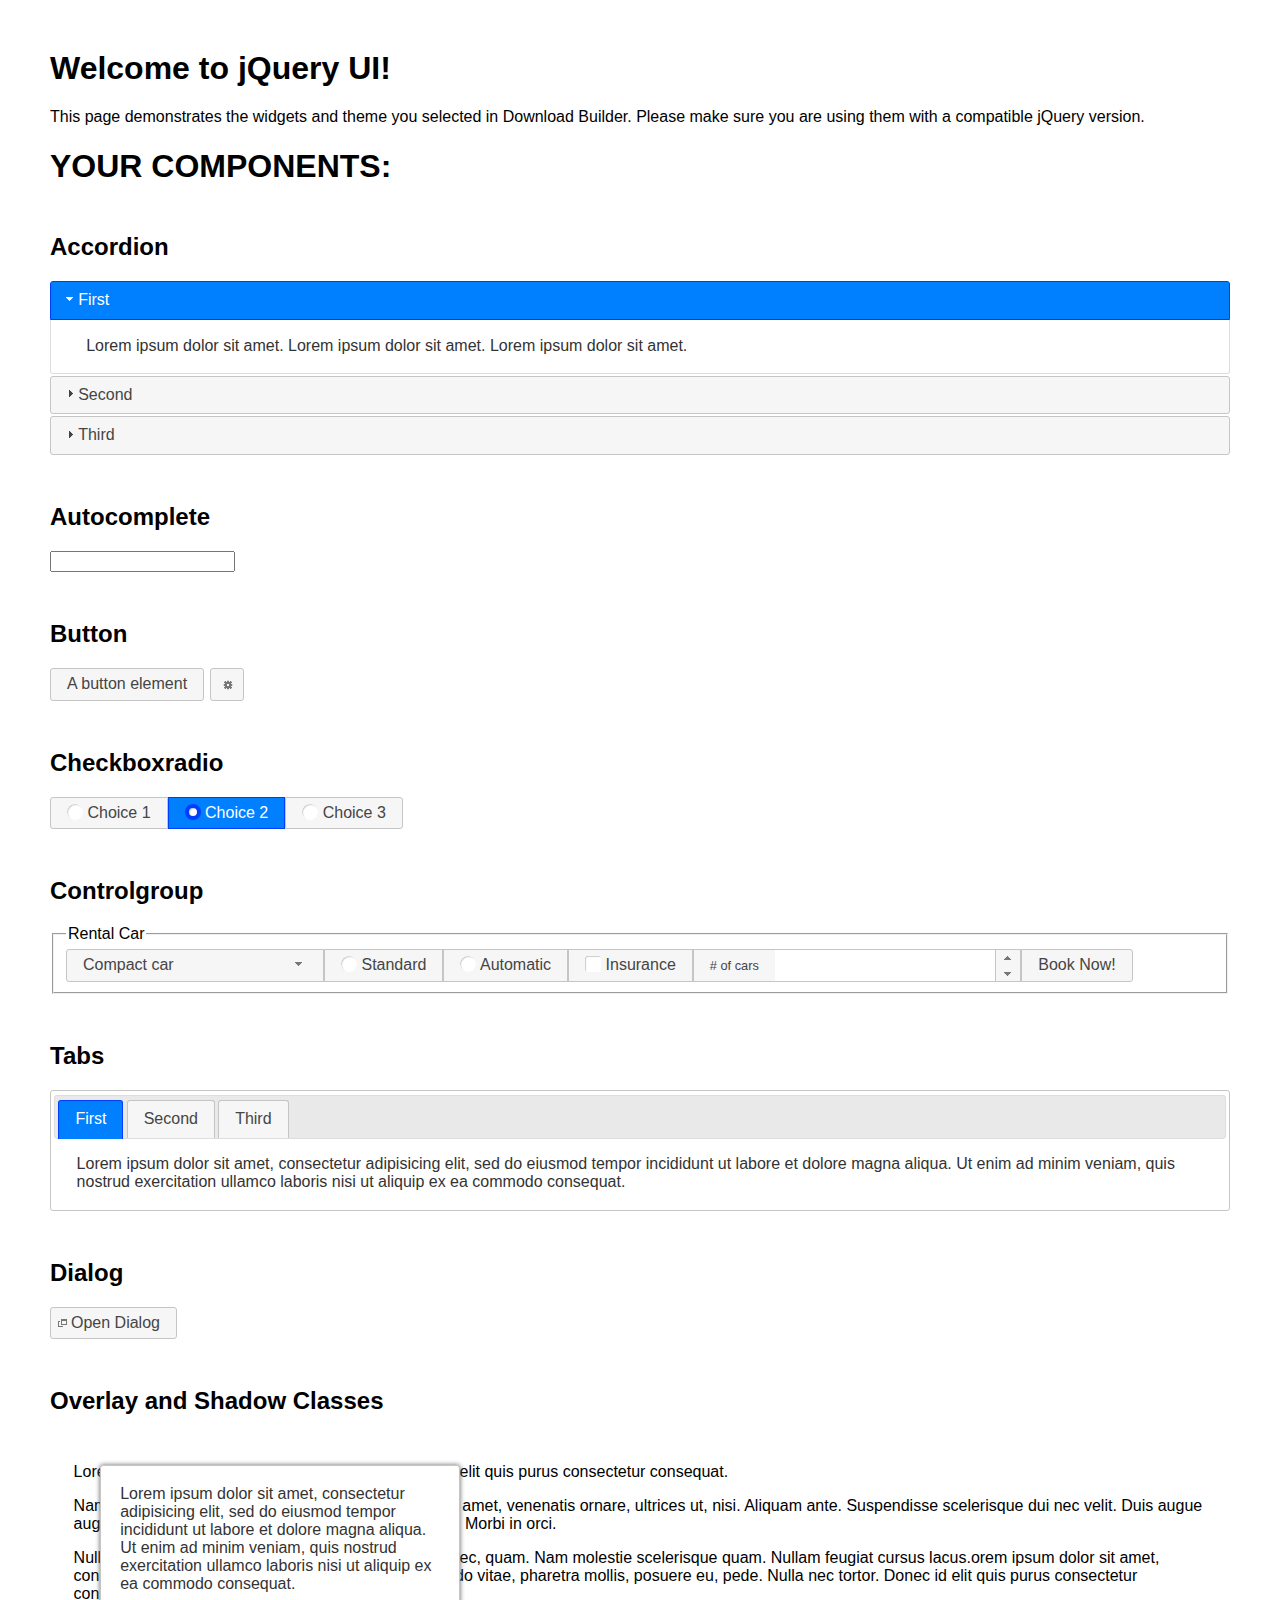
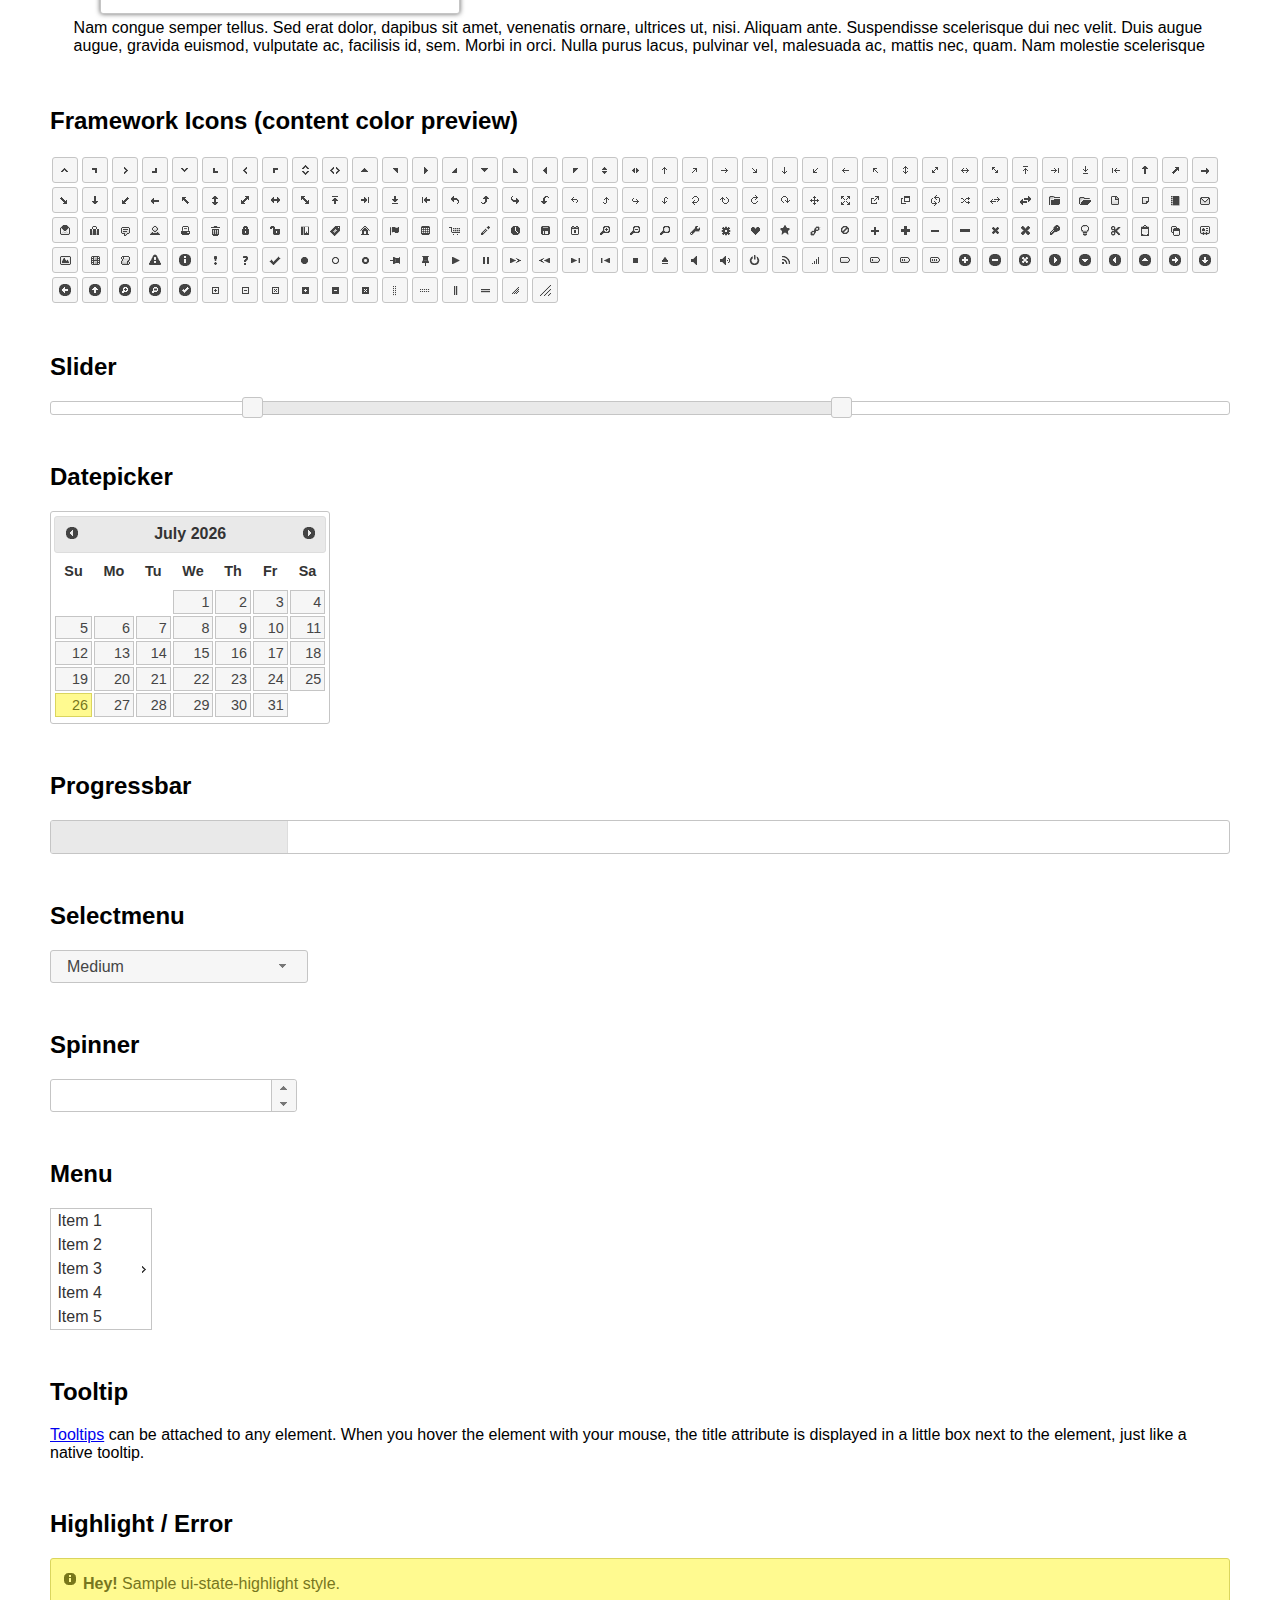
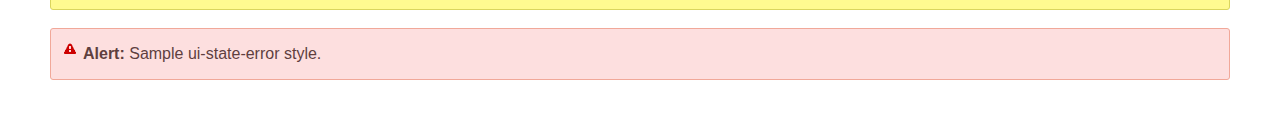
<file: jquery-ui-1.12.1/index.html>
<!doctype html>
<html lang="us">
<head>
	<meta charset="utf-8">
	<title>jQuery UI Example Page</title>
	<link href="jquery-ui.css" rel="stylesheet">
	<style>
	body{
		font-family: "Trebuchet MS", sans-serif;
		margin: 50px;
	}
	.demoHeaders {
		margin-top: 2em;
	}
	#dialog-link {
		padding: .4em 1em .4em 20px;
		text-decoration: none;
		position: relative;
	}
	#dialog-link span.ui-icon {
		margin: 0 5px 0 0;
		position: absolute;
		left: .2em;
		top: 50%;
		margin-top: -8px;
	}
	#icons {
		margin: 0;
		padding: 0;
	}
	#icons li {
		margin: 2px;
		position: relative;
		padding: 4px 0;
		cursor: pointer;
		float: left;
		list-style: none;
	}
	#icons span.ui-icon {
		float: left;
		margin: 0 4px;
	}
	.fakewindowcontain .ui-widget-overlay {
		position: absolute;
	}
	select {
		width: 200px;
	}
	</style>
</head>
<body>

<h1>Welcome to jQuery UI!</h1>

<div class="ui-widget">
	<p>This page demonstrates the widgets and theme you selected in Download Builder. Please make sure you are using them with a compatible jQuery version.</p>
</div>

<h1>YOUR COMPONENTS:</h1>


<!-- Accordion -->
<h2 class="demoHeaders">Accordion</h2>
<div id="accordion">
	<h3>First</h3>
	<div>Lorem ipsum dolor sit amet. Lorem ipsum dolor sit amet. Lorem ipsum dolor sit amet.</div>
	<h3>Second</h3>
	<div>Phasellus mattis tincidunt nibh.</div>
	<h3>Third</h3>
	<div>Nam dui erat, auctor a, dignissim quis.</div>
</div>



<!-- Autocomplete -->
<h2 class="demoHeaders">Autocomplete</h2>
<div>
	<input id="autocomplete" title="type &quot;a&quot;">
</div>



<!-- Button -->
<h2 class="demoHeaders">Button</h2>
<button id="button">A button element</button>
<button id="button-icon">An icon-only button</button>



<!-- Checkboxradio -->
<h2 class="demoHeaders">Checkboxradio</h2>
<form style="margin-top: 1em;">
	<div id="radioset">
		<input type="radio" id="radio1" name="radio"><label for="radio1">Choice 1</label>
		<input type="radio" id="radio2" name="radio" checked="checked"><label for="radio2">Choice 2</label>
		<input type="radio" id="radio3" name="radio"><label for="radio3">Choice 3</label>
	</div>
</form>



<!-- Controlgroup -->
<h2 class="demoHeaders">Controlgroup</h2>
<fieldset>
	<legend>Rental Car</legend>
	<div id="controlgroup">
		<select id="car-type">
			<option>Compact car</option>
			<option>Midsize car</option>
			<option>Full size car</option>
			<option>SUV</option>
			<option>Luxury</option>
			<option>Truck</option>
			<option>Van</option>
		</select>
		<label for="transmission-standard">Standard</label>
		<input type="radio" name="transmission" id="transmission-standard">
		<label for="transmission-automatic">Automatic</label>
		<input type="radio" name="transmission" id="transmission-automatic">
		<label for="insurance">Insurance</label>
		<input type="checkbox" name="insurance" id="insurance">
		<label for="horizontal-spinner" class="ui-controlgroup-label"># of cars</label>
		<input id="horizontal-spinner" class="ui-spinner-input">
		<button>Book Now!</button>
	</div>
</fieldset>



<!-- Tabs -->
<h2 class="demoHeaders">Tabs</h2>
<div id="tabs">
	<ul>
		<li><a href="#tabs-1">First</a></li>
		<li><a href="#tabs-2">Second</a></li>
		<li><a href="#tabs-3">Third</a></li>
	</ul>
	<div id="tabs-1">Lorem ipsum dolor sit amet, consectetur adipisicing elit, sed do eiusmod tempor incididunt ut labore et dolore magna aliqua. Ut enim ad minim veniam, quis nostrud exercitation ullamco laboris nisi ut aliquip ex ea commodo consequat.</div>
	<div id="tabs-2">Phasellus mattis tincidunt nibh. Cras orci urna, blandit id, pretium vel, aliquet ornare, felis. Maecenas scelerisque sem non nisl. Fusce sed lorem in enim dictum bibendum.</div>
	<div id="tabs-3">Nam dui erat, auctor a, dignissim quis, sollicitudin eu, felis. Pellentesque nisi urna, interdum eget, sagittis et, consequat vestibulum, lacus. Mauris porttitor ullamcorper augue.</div>
</div>



<h2 class="demoHeaders">Dialog</h2>
<p>
	<button id="dialog-link" class="ui-button ui-corner-all ui-widget">
		<span class="ui-icon ui-icon-newwin"></span>Open Dialog
	</button>
</p>

<h2 class="demoHeaders">Overlay and Shadow Classes</h2>
<div style="position: relative; width: 96%; height: 200px; padding:1% 2%; overflow:hidden;" class="fakewindowcontain">
	<p>Lorem ipsum dolor sit amet,  Nulla nec tortor. Donec id elit quis purus consectetur consequat. </p><p>Nam congue semper tellus. Sed erat dolor, dapibus sit amet, venenatis ornare, ultrices ut, nisi. Aliquam ante. Suspendisse scelerisque dui nec velit. Duis augue augue, gravida euismod, vulputate ac, facilisis id, sem. Morbi in orci. </p><p>Nulla purus lacus, pulvinar vel, malesuada ac, mattis nec, quam. Nam molestie scelerisque quam. Nullam feugiat cursus lacus.orem ipsum dolor sit amet, consectetur adipiscing elit. Donec libero risus, commodo vitae, pharetra mollis, posuere eu, pede. Nulla nec tortor. Donec id elit quis purus consectetur consequat. </p><p>Nam congue semper tellus. Sed erat dolor, dapibus sit amet, venenatis ornare, ultrices ut, nisi. Aliquam ante. Suspendisse scelerisque dui nec velit. Duis augue augue, gravida euismod, vulputate ac, facilisis id, sem. Morbi in orci. Nulla purus lacus, pulvinar vel, malesuada ac, mattis nec, quam. Nam molestie scelerisque quam. </p><p>Nullam feugiat cursus lacus.orem ipsum dolor sit amet, consectetur adipiscing elit. Donec libero risus, commodo vitae, pharetra mollis, posuere eu, pede. Nulla nec tortor. Donec id elit quis purus consectetur consequat. Nam congue semper tellus. Sed erat dolor, dapibus sit amet, venenatis ornare, ultrices ut, nisi. Aliquam ante. </p><p>Suspendisse scelerisque dui nec velit. Duis augue augue, gravida euismod, vulputate ac, facilisis id, sem. Morbi in orci. Nulla purus lacus, pulvinar vel, malesuada ac, mattis nec, quam. Nam molestie scelerisque quam. Nullam feugiat cursus lacus.orem ipsum dolor sit amet, consectetur adipiscing elit. Donec libero risus, commodo vitae, pharetra mollis, posuere eu, pede. Nulla nec tortor. Donec id elit quis purus consectetur consequat. Nam congue semper tellus. Sed erat dolor, dapibus sit amet, venenatis ornare, ultrices ut, nisi. </p>

	<!-- ui-dialog -->
	<div class="ui-widget-overlay ui-front"></div>
	<div style="position: absolute; width: 320px; left: 50px; top: 30px; padding: 1.2em" class="ui-widget ui-front ui-widget-content ui-corner-all ui-widget-shadow">
		Lorem ipsum dolor sit amet, consectetur adipisicing elit, sed do eiusmod tempor incididunt ut labore et dolore magna aliqua. Ut enim ad minim veniam, quis nostrud exercitation ullamco laboris nisi ut aliquip ex ea commodo consequat.
	</div>

</div>

<!-- ui-dialog -->
<div id="dialog" title="Dialog Title">
	<p>Lorem ipsum dolor sit amet, consectetur adipisicing elit, sed do eiusmod tempor incididunt ut labore et dolore magna aliqua. Ut enim ad minim veniam, quis nostrud exercitation ullamco laboris nisi ut aliquip ex ea commodo consequat.</p>
</div>



<h2 class="demoHeaders">Framework Icons (content color preview)</h2>
<ul id="icons" class="ui-widget ui-helper-clearfix">
	<li class="ui-state-default ui-corner-all" title=".ui-icon-caret-1-n"><span class="ui-icon ui-icon-caret-1-n"></span></li>
	<li class="ui-state-default ui-corner-all" title=".ui-icon-caret-1-ne"><span class="ui-icon ui-icon-caret-1-ne"></span></li>
	<li class="ui-state-default ui-corner-all" title=".ui-icon-caret-1-e"><span class="ui-icon ui-icon-caret-1-e"></span></li>
	<li class="ui-state-default ui-corner-all" title=".ui-icon-caret-1-se"><span class="ui-icon ui-icon-caret-1-se"></span></li>
	<li class="ui-state-default ui-corner-all" title=".ui-icon-caret-1-s"><span class="ui-icon ui-icon-caret-1-s"></span></li>
	<li class="ui-state-default ui-corner-all" title=".ui-icon-caret-1-sw"><span class="ui-icon ui-icon-caret-1-sw"></span></li>
	<li class="ui-state-default ui-corner-all" title=".ui-icon-caret-1-w"><span class="ui-icon ui-icon-caret-1-w"></span></li>
	<li class="ui-state-default ui-corner-all" title=".ui-icon-caret-1-nw"><span class="ui-icon ui-icon-caret-1-nw"></span></li>
	<li class="ui-state-default ui-corner-all" title=".ui-icon-caret-2-n-s"><span class="ui-icon ui-icon-caret-2-n-s"></span></li>
	<li class="ui-state-default ui-corner-all" title=".ui-icon-caret-2-e-w"><span class="ui-icon ui-icon-caret-2-e-w"></span></li>
	<li class="ui-state-default ui-corner-all" title=".ui-icon-triangle-1-n"><span class="ui-icon ui-icon-triangle-1-n"></span></li>
	<li class="ui-state-default ui-corner-all" title=".ui-icon-triangle-1-ne"><span class="ui-icon ui-icon-triangle-1-ne"></span></li>
	<li class="ui-state-default ui-corner-all" title=".ui-icon-triangle-1-e"><span class="ui-icon ui-icon-triangle-1-e"></span></li>
	<li class="ui-state-default ui-corner-all" title=".ui-icon-triangle-1-se"><span class="ui-icon ui-icon-triangle-1-se"></span></li>
	<li class="ui-state-default ui-corner-all" title=".ui-icon-triangle-1-s"><span class="ui-icon ui-icon-triangle-1-s"></span></li>
	<li class="ui-state-default ui-corner-all" title=".ui-icon-triangle-1-sw"><span class="ui-icon ui-icon-triangle-1-sw"></span></li>
	<li class="ui-state-default ui-corner-all" title=".ui-icon-triangle-1-w"><span class="ui-icon ui-icon-triangle-1-w"></span></li>
	<li class="ui-state-default ui-corner-all" title=".ui-icon-triangle-1-nw"><span class="ui-icon ui-icon-triangle-1-nw"></span></li>
	<li class="ui-state-default ui-corner-all" title=".ui-icon-triangle-2-n-s"><span class="ui-icon ui-icon-triangle-2-n-s"></span></li>
	<li class="ui-state-default ui-corner-all" title=".ui-icon-triangle-2-e-w"><span class="ui-icon ui-icon-triangle-2-e-w"></span></li>
	<li class="ui-state-default ui-corner-all" title=".ui-icon-arrow-1-n"><span class="ui-icon ui-icon-arrow-1-n"></span></li>
	<li class="ui-state-default ui-corner-all" title=".ui-icon-arrow-1-ne"><span class="ui-icon ui-icon-arrow-1-ne"></span></li>
	<li class="ui-state-default ui-corner-all" title=".ui-icon-arrow-1-e"><span class="ui-icon ui-icon-arrow-1-e"></span></li>
	<li class="ui-state-default ui-corner-all" title=".ui-icon-arrow-1-se"><span class="ui-icon ui-icon-arrow-1-se"></span></li>
	<li class="ui-state-default ui-corner-all" title=".ui-icon-arrow-1-s"><span class="ui-icon ui-icon-arrow-1-s"></span></li>
	<li class="ui-state-default ui-corner-all" title=".ui-icon-arrow-1-sw"><span class="ui-icon ui-icon-arrow-1-sw"></span></li>
	<li class="ui-state-default ui-corner-all" title=".ui-icon-arrow-1-w"><span class="ui-icon ui-icon-arrow-1-w"></span></li>
	<li class="ui-state-default ui-corner-all" title=".ui-icon-arrow-1-nw"><span class="ui-icon ui-icon-arrow-1-nw"></span></li>
	<li class="ui-state-default ui-corner-all" title=".ui-icon-arrow-2-n-s"><span class="ui-icon ui-icon-arrow-2-n-s"></span></li>
	<li class="ui-state-default ui-corner-all" title=".ui-icon-arrow-2-ne-sw"><span class="ui-icon ui-icon-arrow-2-ne-sw"></span></li>
	<li class="ui-state-default ui-corner-all" title=".ui-icon-arrow-2-e-w"><span class="ui-icon ui-icon-arrow-2-e-w"></span></li>
	<li class="ui-state-default ui-corner-all" title=".ui-icon-arrow-2-se-nw"><span class="ui-icon ui-icon-arrow-2-se-nw"></span></li>
	<li class="ui-state-default ui-corner-all" title=".ui-icon-arrowstop-1-n"><span class="ui-icon ui-icon-arrowstop-1-n"></span></li>
	<li class="ui-state-default ui-corner-all" title=".ui-icon-arrowstop-1-e"><span class="ui-icon ui-icon-arrowstop-1-e"></span></li>
	<li class="ui-state-default ui-corner-all" title=".ui-icon-arrowstop-1-s"><span class="ui-icon ui-icon-arrowstop-1-s"></span></li>
	<li class="ui-state-default ui-corner-all" title=".ui-icon-arrowstop-1-w"><span class="ui-icon ui-icon-arrowstop-1-w"></span></li>
	<li class="ui-state-default ui-corner-all" title=".ui-icon-arrowthick-1-n"><span class="ui-icon ui-icon-arrowthick-1-n"></span></li>
	<li class="ui-state-default ui-corner-all" title=".ui-icon-arrowthick-1-ne"><span class="ui-icon ui-icon-arrowthick-1-ne"></span></li>
	<li class="ui-state-default ui-corner-all" title=".ui-icon-arrowthick-1-e"><span class="ui-icon ui-icon-arrowthick-1-e"></span></li>
	<li class="ui-state-default ui-corner-all" title=".ui-icon-arrowthick-1-se"><span class="ui-icon ui-icon-arrowthick-1-se"></span></li>
	<li class="ui-state-default ui-corner-all" title=".ui-icon-arrowthick-1-s"><span class="ui-icon ui-icon-arrowthick-1-s"></span></li>
	<li class="ui-state-default ui-corner-all" title=".ui-icon-arrowthick-1-sw"><span class="ui-icon ui-icon-arrowthick-1-sw"></span></li>
	<li class="ui-state-default ui-corner-all" title=".ui-icon-arrowthick-1-w"><span class="ui-icon ui-icon-arrowthick-1-w"></span></li>
	<li class="ui-state-default ui-corner-all" title=".ui-icon-arrowthick-1-nw"><span class="ui-icon ui-icon-arrowthick-1-nw"></span></li>
	<li class="ui-state-default ui-corner-all" title=".ui-icon-arrowthick-2-n-s"><span class="ui-icon ui-icon-arrowthick-2-n-s"></span></li>
	<li class="ui-state-default ui-corner-all" title=".ui-icon-arrowthick-2-ne-sw"><span class="ui-icon ui-icon-arrowthick-2-ne-sw"></span></li>
	<li class="ui-state-default ui-corner-all" title=".ui-icon-arrowthick-2-e-w"><span class="ui-icon ui-icon-arrowthick-2-e-w"></span></li>
	<li class="ui-state-default ui-corner-all" title=".ui-icon-arrowthick-2-se-nw"><span class="ui-icon ui-icon-arrowthick-2-se-nw"></span></li>
	<li class="ui-state-default ui-corner-all" title=".ui-icon-arrowthickstop-1-n"><span class="ui-icon ui-icon-arrowthickstop-1-n"></span></li>
	<li class="ui-state-default ui-corner-all" title=".ui-icon-arrowthickstop-1-e"><span class="ui-icon ui-icon-arrowthickstop-1-e"></span></li>
	<li class="ui-state-default ui-corner-all" title=".ui-icon-arrowthickstop-1-s"><span class="ui-icon ui-icon-arrowthickstop-1-s"></span></li>
	<li class="ui-state-default ui-corner-all" title=".ui-icon-arrowthickstop-1-w"><span class="ui-icon ui-icon-arrowthickstop-1-w"></span></li>
	<li class="ui-state-default ui-corner-all" title=".ui-icon-arrowreturnthick-1-w"><span class="ui-icon ui-icon-arrowreturnthick-1-w"></span></li>
	<li class="ui-state-default ui-corner-all" title=".ui-icon-arrowreturnthick-1-n"><span class="ui-icon ui-icon-arrowreturnthick-1-n"></span></li>
	<li class="ui-state-default ui-corner-all" title=".ui-icon-arrowreturnthick-1-e"><span class="ui-icon ui-icon-arrowreturnthick-1-e"></span></li>
	<li class="ui-state-default ui-corner-all" title=".ui-icon-arrowreturnthick-1-s"><span class="ui-icon ui-icon-arrowreturnthick-1-s"></span></li>
	<li class="ui-state-default ui-corner-all" title=".ui-icon-arrowreturn-1-w"><span class="ui-icon ui-icon-arrowreturn-1-w"></span></li>
	<li class="ui-state-default ui-corner-all" title=".ui-icon-arrowreturn-1-n"><span class="ui-icon ui-icon-arrowreturn-1-n"></span></li>
	<li class="ui-state-default ui-corner-all" title=".ui-icon-arrowreturn-1-e"><span class="ui-icon ui-icon-arrowreturn-1-e"></span></li>
	<li class="ui-state-default ui-corner-all" title=".ui-icon-arrowreturn-1-s"><span class="ui-icon ui-icon-arrowreturn-1-s"></span></li>
	<li class="ui-state-default ui-corner-all" title=".ui-icon-arrowrefresh-1-w"><span class="ui-icon ui-icon-arrowrefresh-1-w"></span></li>
	<li class="ui-state-default ui-corner-all" title=".ui-icon-arrowrefresh-1-n"><span class="ui-icon ui-icon-arrowrefresh-1-n"></span></li>
	<li class="ui-state-default ui-corner-all" title=".ui-icon-arrowrefresh-1-e"><span class="ui-icon ui-icon-arrowrefresh-1-e"></span></li>
	<li class="ui-state-default ui-corner-all" title=".ui-icon-arrowrefresh-1-s"><span class="ui-icon ui-icon-arrowrefresh-1-s"></span></li>
	<li class="ui-state-default ui-corner-all" title=".ui-icon-arrow-4"><span class="ui-icon ui-icon-arrow-4"></span></li>
	<li class="ui-state-default ui-corner-all" title=".ui-icon-arrow-4-diag"><span class="ui-icon ui-icon-arrow-4-diag"></span></li>
	<li class="ui-state-default ui-corner-all" title=".ui-icon-extlink"><span class="ui-icon ui-icon-extlink"></span></li>
	<li class="ui-state-default ui-corner-all" title=".ui-icon-newwin"><span class="ui-icon ui-icon-newwin"></span></li>
	<li class="ui-state-default ui-corner-all" title=".ui-icon-refresh"><span class="ui-icon ui-icon-refresh"></span></li>
	<li class="ui-state-default ui-corner-all" title=".ui-icon-shuffle"><span class="ui-icon ui-icon-shuffle"></span></li>
	<li class="ui-state-default ui-corner-all" title=".ui-icon-transfer-e-w"><span class="ui-icon ui-icon-transfer-e-w"></span></li>
	<li class="ui-state-default ui-corner-all" title=".ui-icon-transferthick-e-w"><span class="ui-icon ui-icon-transferthick-e-w"></span></li>
	<li class="ui-state-default ui-corner-all" title=".ui-icon-folder-collapsed"><span class="ui-icon ui-icon-folder-collapsed"></span></li>
	<li class="ui-state-default ui-corner-all" title=".ui-icon-folder-open"><span class="ui-icon ui-icon-folder-open"></span></li>
	<li class="ui-state-default ui-corner-all" title=".ui-icon-document"><span class="ui-icon ui-icon-document"></span></li>
	<li class="ui-state-default ui-corner-all" title=".ui-icon-document-b"><span class="ui-icon ui-icon-document-b"></span></li>
	<li class="ui-state-default ui-corner-all" title=".ui-icon-note"><span class="ui-icon ui-icon-note"></span></li>
	<li class="ui-state-default ui-corner-all" title=".ui-icon-mail-closed"><span class="ui-icon ui-icon-mail-closed"></span></li>
	<li class="ui-state-default ui-corner-all" title=".ui-icon-mail-open"><span class="ui-icon ui-icon-mail-open"></span></li>
	<li class="ui-state-default ui-corner-all" title=".ui-icon-suitcase"><span class="ui-icon ui-icon-suitcase"></span></li>
	<li class="ui-state-default ui-corner-all" title=".ui-icon-comment"><span class="ui-icon ui-icon-comment"></span></li>
	<li class="ui-state-default ui-corner-all" title=".ui-icon-person"><span class="ui-icon ui-icon-person"></span></li>
	<li class="ui-state-default ui-corner-all" title=".ui-icon-print"><span class="ui-icon ui-icon-print"></span></li>
	<li class="ui-state-default ui-corner-all" title=".ui-icon-trash"><span class="ui-icon ui-icon-trash"></span></li>
	<li class="ui-state-default ui-corner-all" title=".ui-icon-locked"><span class="ui-icon ui-icon-locked"></span></li>
	<li class="ui-state-default ui-corner-all" title=".ui-icon-unlocked"><span class="ui-icon ui-icon-unlocked"></span></li>
	<li class="ui-state-default ui-corner-all" title=".ui-icon-bookmark"><span class="ui-icon ui-icon-bookmark"></span></li>
	<li class="ui-state-default ui-corner-all" title=".ui-icon-tag"><span class="ui-icon ui-icon-tag"></span></li>
	<li class="ui-state-default ui-corner-all" title=".ui-icon-home"><span class="ui-icon ui-icon-home"></span></li>
	<li class="ui-state-default ui-corner-all" title=".ui-icon-flag"><span class="ui-icon ui-icon-flag"></span></li>
	<li class="ui-state-default ui-corner-all" title=".ui-icon-calculator"><span class="ui-icon ui-icon-calculator"></span></li>
	<li class="ui-state-default ui-corner-all" title=".ui-icon-cart"><span class="ui-icon ui-icon-cart"></span></li>
	<li class="ui-state-default ui-corner-all" title=".ui-icon-pencil"><span class="ui-icon ui-icon-pencil"></span></li>
	<li class="ui-state-default ui-corner-all" title=".ui-icon-clock"><span class="ui-icon ui-icon-clock"></span></li>
	<li class="ui-state-default ui-corner-all" title=".ui-icon-disk"><span class="ui-icon ui-icon-disk"></span></li>
	<li class="ui-state-default ui-corner-all" title=".ui-icon-calendar"><span class="ui-icon ui-icon-calendar"></span></li>
	<li class="ui-state-default ui-corner-all" title=".ui-icon-zoomin"><span class="ui-icon ui-icon-zoomin"></span></li>
	<li class="ui-state-default ui-corner-all" title=".ui-icon-zoomout"><span class="ui-icon ui-icon-zoomout"></span></li>
	<li class="ui-state-default ui-corner-all" title=".ui-icon-search"><span class="ui-icon ui-icon-search"></span></li>
	<li class="ui-state-default ui-corner-all" title=".ui-icon-wrench"><span class="ui-icon ui-icon-wrench"></span></li>
	<li class="ui-state-default ui-corner-all" title=".ui-icon-gear"><span class="ui-icon ui-icon-gear"></span></li>
	<li class="ui-state-default ui-corner-all" title=".ui-icon-heart"><span class="ui-icon ui-icon-heart"></span></li>
	<li class="ui-state-default ui-corner-all" title=".ui-icon-star"><span class="ui-icon ui-icon-star"></span></li>
	<li class="ui-state-default ui-corner-all" title=".ui-icon-link"><span class="ui-icon ui-icon-link"></span></li>
	<li class="ui-state-default ui-corner-all" title=".ui-icon-cancel"><span class="ui-icon ui-icon-cancel"></span></li>
	<li class="ui-state-default ui-corner-all" title=".ui-icon-plus"><span class="ui-icon ui-icon-plus"></span></li>
	<li class="ui-state-default ui-corner-all" title=".ui-icon-plusthick"><span class="ui-icon ui-icon-plusthick"></span></li>
	<li class="ui-state-default ui-corner-all" title=".ui-icon-minus"><span class="ui-icon ui-icon-minus"></span></li>
	<li class="ui-state-default ui-corner-all" title=".ui-icon-minusthick"><span class="ui-icon ui-icon-minusthick"></span></li>
	<li class="ui-state-default ui-corner-all" title=".ui-icon-close"><span class="ui-icon ui-icon-close"></span></li>
	<li class="ui-state-default ui-corner-all" title=".ui-icon-closethick"><span class="ui-icon ui-icon-closethick"></span></li>
	<li class="ui-state-default ui-corner-all" title=".ui-icon-key"><span class="ui-icon ui-icon-key"></span></li>
	<li class="ui-state-default ui-corner-all" title=".ui-icon-lightbulb"><span class="ui-icon ui-icon-lightbulb"></span></li>
	<li class="ui-state-default ui-corner-all" title=".ui-icon-scissors"><span class="ui-icon ui-icon-scissors"></span></li>
	<li class="ui-state-default ui-corner-all" title=".ui-icon-clipboard"><span class="ui-icon ui-icon-clipboard"></span></li>
	<li class="ui-state-default ui-corner-all" title=".ui-icon-copy"><span class="ui-icon ui-icon-copy"></span></li>
	<li class="ui-state-default ui-corner-all" title=".ui-icon-contact"><span class="ui-icon ui-icon-contact"></span></li>
	<li class="ui-state-default ui-corner-all" title=".ui-icon-image"><span class="ui-icon ui-icon-image"></span></li>
	<li class="ui-state-default ui-corner-all" title=".ui-icon-video"><span class="ui-icon ui-icon-video"></span></li>
	<li class="ui-state-default ui-corner-all" title=".ui-icon-script"><span class="ui-icon ui-icon-script"></span></li>
	<li class="ui-state-default ui-corner-all" title=".ui-icon-alert"><span class="ui-icon ui-icon-alert"></span></li>
	<li class="ui-state-default ui-corner-all" title=".ui-icon-info"><span class="ui-icon ui-icon-info"></span></li>
	<li class="ui-state-default ui-corner-all" title=".ui-icon-notice"><span class="ui-icon ui-icon-notice"></span></li>
	<li class="ui-state-default ui-corner-all" title=".ui-icon-help"><span class="ui-icon ui-icon-help"></span></li>
	<li class="ui-state-default ui-corner-all" title=".ui-icon-check"><span class="ui-icon ui-icon-check"></span></li>
	<li class="ui-state-default ui-corner-all" title=".ui-icon-bullet"><span class="ui-icon ui-icon-bullet"></span></li>
	<li class="ui-state-default ui-corner-all" title=".ui-icon-radio-off"><span class="ui-icon ui-icon-radio-off"></span></li>
	<li class="ui-state-default ui-corner-all" title=".ui-icon-radio-on"><span class="ui-icon ui-icon-radio-on"></span></li>
	<li class="ui-state-default ui-corner-all" title=".ui-icon-pin-w"><span class="ui-icon ui-icon-pin-w"></span></li>
	<li class="ui-state-default ui-corner-all" title=".ui-icon-pin-s"><span class="ui-icon ui-icon-pin-s"></span></li>
	<li class="ui-state-default ui-corner-all" title=".ui-icon-play"><span class="ui-icon ui-icon-play"></span></li>
	<li class="ui-state-default ui-corner-all" title=".ui-icon-pause"><span class="ui-icon ui-icon-pause"></span></li>
	<li class="ui-state-default ui-corner-all" title=".ui-icon-seek-next"><span class="ui-icon ui-icon-seek-next"></span></li>
	<li class="ui-state-default ui-corner-all" title=".ui-icon-seek-prev"><span class="ui-icon ui-icon-seek-prev"></span></li>
	<li class="ui-state-default ui-corner-all" title=".ui-icon-seek-end"><span class="ui-icon ui-icon-seek-end"></span></li>
	<li class="ui-state-default ui-corner-all" title=".ui-icon-seek-first"><span class="ui-icon ui-icon-seek-first"></span></li>
	<li class="ui-state-default ui-corner-all" title=".ui-icon-stop"><span class="ui-icon ui-icon-stop"></span></li>
	<li class="ui-state-default ui-corner-all" title=".ui-icon-eject"><span class="ui-icon ui-icon-eject"></span></li>
	<li class="ui-state-default ui-corner-all" title=".ui-icon-volume-off"><span class="ui-icon ui-icon-volume-off"></span></li>
	<li class="ui-state-default ui-corner-all" title=".ui-icon-volume-on"><span class="ui-icon ui-icon-volume-on"></span></li>
	<li class="ui-state-default ui-corner-all" title=".ui-icon-power"><span class="ui-icon ui-icon-power"></span></li>
	<li class="ui-state-default ui-corner-all" title=".ui-icon-signal-diag"><span class="ui-icon ui-icon-signal-diag"></span></li>
	<li class="ui-state-default ui-corner-all" title=".ui-icon-signal"><span class="ui-icon ui-icon-signal"></span></li>
	<li class="ui-state-default ui-corner-all" title=".ui-icon-battery-0"><span class="ui-icon ui-icon-battery-0"></span></li>
	<li class="ui-state-default ui-corner-all" title=".ui-icon-battery-1"><span class="ui-icon ui-icon-battery-1"></span></li>
	<li class="ui-state-default ui-corner-all" title=".ui-icon-battery-2"><span class="ui-icon ui-icon-battery-2"></span></li>
	<li class="ui-state-default ui-corner-all" title=".ui-icon-battery-3"><span class="ui-icon ui-icon-battery-3"></span></li>
	<li class="ui-state-default ui-corner-all" title=".ui-icon-circle-plus"><span class="ui-icon ui-icon-circle-plus"></span></li>
	<li class="ui-state-default ui-corner-all" title=".ui-icon-circle-minus"><span class="ui-icon ui-icon-circle-minus"></span></li>
	<li class="ui-state-default ui-corner-all" title=".ui-icon-circle-close"><span class="ui-icon ui-icon-circle-close"></span></li>
	<li class="ui-state-default ui-corner-all" title=".ui-icon-circle-triangle-e"><span class="ui-icon ui-icon-circle-triangle-e"></span></li>
	<li class="ui-state-default ui-corner-all" title=".ui-icon-circle-triangle-s"><span class="ui-icon ui-icon-circle-triangle-s"></span></li>
	<li class="ui-state-default ui-corner-all" title=".ui-icon-circle-triangle-w"><span class="ui-icon ui-icon-circle-triangle-w"></span></li>
	<li class="ui-state-default ui-corner-all" title=".ui-icon-circle-triangle-n"><span class="ui-icon ui-icon-circle-triangle-n"></span></li>
	<li class="ui-state-default ui-corner-all" title=".ui-icon-circle-arrow-e"><span class="ui-icon ui-icon-circle-arrow-e"></span></li>
	<li class="ui-state-default ui-corner-all" title=".ui-icon-circle-arrow-s"><span class="ui-icon ui-icon-circle-arrow-s"></span></li>
	<li class="ui-state-default ui-corner-all" title=".ui-icon-circle-arrow-w"><span class="ui-icon ui-icon-circle-arrow-w"></span></li>
	<li class="ui-state-default ui-corner-all" title=".ui-icon-circle-arrow-n"><span class="ui-icon ui-icon-circle-arrow-n"></span></li>
	<li class="ui-state-default ui-corner-all" title=".ui-icon-circle-zoomin"><span class="ui-icon ui-icon-circle-zoomin"></span></li>
	<li class="ui-state-default ui-corner-all" title=".ui-icon-circle-zoomout"><span class="ui-icon ui-icon-circle-zoomout"></span></li>
	<li class="ui-state-default ui-corner-all" title=".ui-icon-circle-check"><span class="ui-icon ui-icon-circle-check"></span></li>
	<li class="ui-state-default ui-corner-all" title=".ui-icon-circlesmall-plus"><span class="ui-icon ui-icon-circlesmall-plus"></span></li>
	<li class="ui-state-default ui-corner-all" title=".ui-icon-circlesmall-minus"><span class="ui-icon ui-icon-circlesmall-minus"></span></li>
	<li class="ui-state-default ui-corner-all" title=".ui-icon-circlesmall-close"><span class="ui-icon ui-icon-circlesmall-close"></span></li>
	<li class="ui-state-default ui-corner-all" title=".ui-icon-squaresmall-plus"><span class="ui-icon ui-icon-squaresmall-plus"></span></li>
	<li class="ui-state-default ui-corner-all" title=".ui-icon-squaresmall-minus"><span class="ui-icon ui-icon-squaresmall-minus"></span></li>
	<li class="ui-state-default ui-corner-all" title=".ui-icon-squaresmall-close"><span class="ui-icon ui-icon-squaresmall-close"></span></li>
	<li class="ui-state-default ui-corner-all" title=".ui-icon-grip-dotted-vertical"><span class="ui-icon ui-icon-grip-dotted-vertical"></span></li>
	<li class="ui-state-default ui-corner-all" title=".ui-icon-grip-dotted-horizontal"><span class="ui-icon ui-icon-grip-dotted-horizontal"></span></li>
	<li class="ui-state-default ui-corner-all" title=".ui-icon-grip-solid-vertical"><span class="ui-icon ui-icon-grip-solid-vertical"></span></li>
	<li class="ui-state-default ui-corner-all" title=".ui-icon-grip-solid-horizontal"><span class="ui-icon ui-icon-grip-solid-horizontal"></span></li>
	<li class="ui-state-default ui-corner-all" title=".ui-icon-gripsmall-diagonal-se"><span class="ui-icon ui-icon-gripsmall-diagonal-se"></span></li>
	<li class="ui-state-default ui-corner-all" title=".ui-icon-grip-diagonal-se"><span class="ui-icon ui-icon-grip-diagonal-se"></span></li>
</ul>


<!-- Slider -->
<h2 class="demoHeaders">Slider</h2>
<div id="slider"></div>



<!-- Datepicker -->
<h2 class="demoHeaders">Datepicker</h2>
<div id="datepicker"></div>



<!-- Progressbar -->
<h2 class="demoHeaders">Progressbar</h2>
<div id="progressbar"></div>



<!-- Progressbar -->
<h2 class="demoHeaders">Selectmenu</h2>
<select id="selectmenu">
	<option>Slower</option>
	<option>Slow</option>
	<option selected="selected">Medium</option>
	<option>Fast</option>
	<option>Faster</option>
</select>



<!-- Spinner -->
<h2 class="demoHeaders">Spinner</h2>
<input id="spinner">



<!-- Menu -->
<h2 class="demoHeaders">Menu</h2>
<ul style="width:100px;" id="menu">
	<li><div>Item 1</div></li>
	<li><div>Item 2</div></li>
	<li><div>Item 3</div>
		<ul>
			<li><div>Item 3-1</div></li>
			<li><div>Item 3-2</div></li>
			<li><div>Item 3-3</div></li>
			<li><div>Item 3-4</div></li>
			<li><div>Item 3-5</div></li>
		</ul>
	</li>
	<li><div>Item 4</div></li>
	<li><div>Item 5</div></li>
</ul>



<!-- Tooltip -->
<h2 class="demoHeaders">Tooltip</h2>
<p id="tooltip">
	<a href="#" title="That&apos;s what this widget is">Tooltips</a> can be attached to any element. When you hover
the element with your mouse, the title attribute is displayed in a little box next to the element, just like a native tooltip.
</p>


<!-- Highlight / Error -->
<h2 class="demoHeaders">Highlight / Error</h2>
<div class="ui-widget">
	<div class="ui-state-highlight ui-corner-all" style="margin-top: 20px; padding: 0 .7em;">
		<p><span class="ui-icon ui-icon-info" style="float: left; margin-right: .3em;"></span>
		<strong>Hey!</strong> Sample ui-state-highlight style.</p>
	</div>
</div>
<br>
<div class="ui-widget">
	<div class="ui-state-error ui-corner-all" style="padding: 0 .7em;">
		<p><span class="ui-icon ui-icon-alert" style="float: left; margin-right: .3em;"></span>
		<strong>Alert:</strong> Sample ui-state-error style.</p>
	</div>
</div>

<script src="external/jquery/jquery.js"></script>
<script src="jquery-ui.js"></script>
<script>

$( "#accordion" ).accordion();



var availableTags = [
	"ActionScript",
	"AppleScript",
	"Asp",
	"BASIC",
	"C",
	"C++",
	"Clojure",
	"COBOL",
	"ColdFusion",
	"Erlang",
	"Fortran",
	"Groovy",
	"Haskell",
	"Java",
	"JavaScript",
	"Lisp",
	"Perl",
	"PHP",
	"Python",
	"Ruby",
	"Scala",
	"Scheme"
];
$( "#autocomplete" ).autocomplete({
	source: availableTags
});



$( "#button" ).button();
$( "#button-icon" ).button({
	icon: "ui-icon-gear",
	showLabel: false
});



$( "#radioset" ).buttonset();



$( "#controlgroup" ).controlgroup();



$( "#tabs" ).tabs();



$( "#dialog" ).dialog({
	autoOpen: false,
	width: 400,
	buttons: [
		{
			text: "Ok",
			click: function() {
				$( this ).dialog( "close" );
			}
		},
		{
			text: "Cancel",
			click: function() {
				$( this ).dialog( "close" );
			}
		}
	]
});

// Link to open the dialog
$( "#dialog-link" ).click(function( event ) {
	$( "#dialog" ).dialog( "open" );
	event.preventDefault();
});



$( "#datepicker" ).datepicker({
	inline: true
});



$( "#slider" ).slider({
	range: true,
	values: [ 17, 67 ]
});



$( "#progressbar" ).progressbar({
	value: 20
});



$( "#spinner" ).spinner();



$( "#menu" ).menu();



$( "#tooltip" ).tooltip();



$( "#selectmenu" ).selectmenu();


// Hover states on the static widgets
$( "#dialog-link, #icons li" ).hover(
	function() {
		$( this ).addClass( "ui-state-hover" );
	},
	function() {
		$( this ).removeClass( "ui-state-hover" );
	}
);
</script>
</body>
</html>
</file>
